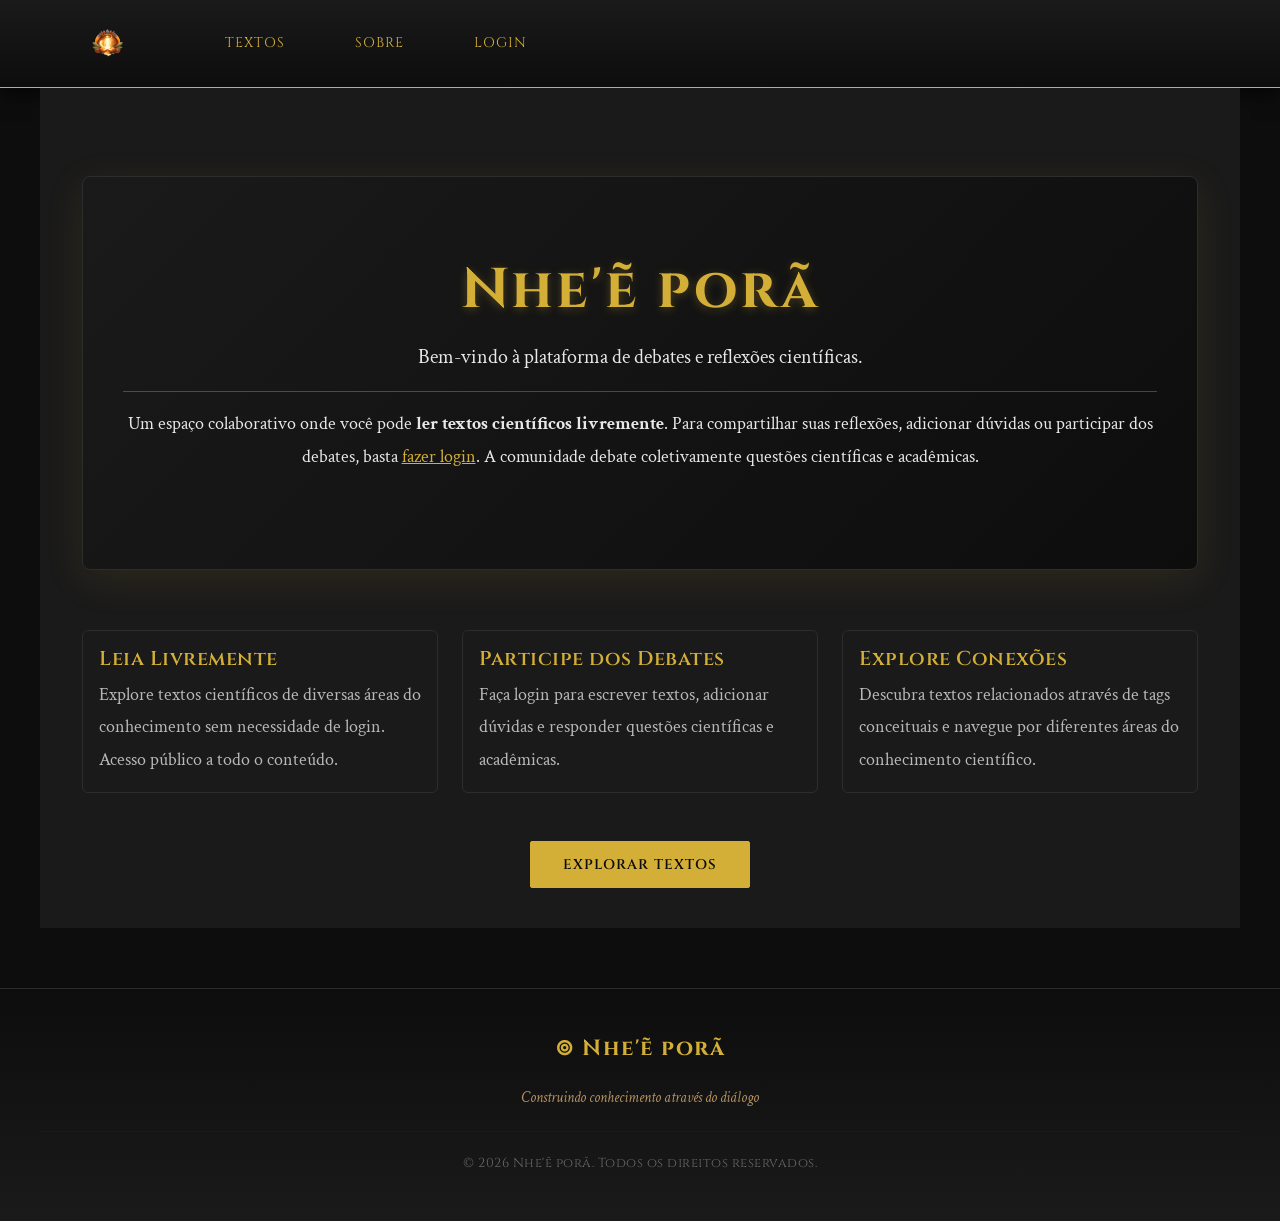
<file: index.html>
<!DOCTYPE html>
<html lang="pt-BR">
  
<head>
    <meta charset="UTF-8" />
    <meta name="viewport" content="width=device-width, initial-scale=1.0" />
    <title>Nhe'ẽ porã - Plataforma Científica Colaborativa</title>

    <!-- CSS -->
    <link rel="stylesheet" href="resources/bootstrap/bootstrap.min.css" />
    <link rel="stylesheet" href="resources/main.css" />
  </head>

  <body>
    <!-- Menu do sistema -->
    <nav>
      <a href="#home" style="display: inline-flex; align-items: center; margin-right: 40px; text-decoration: none;">
        <img src="resources/images/logo.png" alt="Nhe'ẽ porã" style="height: 65px; width: 65px; object-fit: contain;">
      </a>
      <a href="#texts">Textos</a>
      <a href="#about">Sobre</a>
      
      <!-- Dropdown Minhas Reflexões (apenas para usuários autenticados) -->
      <div class="nav-dropdown" id="myReflectionsDropdown" style="display: none;">
        <a href="#" class="dropdown-toggle">
          Minhas Reflexões
          <span class="dropdown-arrow">▼</span>
        </a>
        <div class="dropdown-menu">
          <a href="#my-account" class="dropdown-item">Minha Conta</a>
          <a href="#my-texts" class="dropdown-item">Meus Textos</a>
          <a href="#concept-map" class="dropdown-item">Mapa Conceitual</a>
        </div>
      </div>
      
      <a href="#login" id="loginLink" style="display: none;">Login</a>
      <a href="#logout" id="logoutLink" style="display: none;">Sair</a>
    </nav>
    
    <!-- Container principal SPA -->
    <div id="content"></div>

    <!-- Loading Spinner -->
    <div class="loading-spinner" id="loadingSpinner">
        <div class="spinner"></div>
    </div>

    <!-- Rodapé -->
    <footer>
        <div class="footer-content">
            <div class="footer-logo">⊚ Nhe'ẽ porã</div>
            <p class="footer-text">Construindo conhecimento através do diálogo</p>
            <p class="footer-copyright">© 2026 Nhe'ẽ porã. Todos os direitos reservados.</p>
        </div>
    </footer>

    <!-- Java Scripts -->
    <script src="resources/bootstrap/bootstrap.bundle.min.js"></script>
    
    <!-- API Services Layer -->
    <script src="resources/services/config/api.config.js"></script>
    <script src="resources/services/api.service.js"></script>
    <script src="resources/services/interceptors.js"></script>
    <script src="resources/services/auth.service.js"></script>
    <script src="resources/services/text.service.js"></script>
    <script src="resources/services/question.service.js"></script>
    <script src="resources/services/user.service.js"></script>
    <script src="resources/services/concept.service.js"></script>
    <script src="resources/services/contact.service.js"></script>
    <script src="resources/services/domain.service.js"></script>
    
    <script src="resources/main.js"></script>
  </body>

</html>
</file>
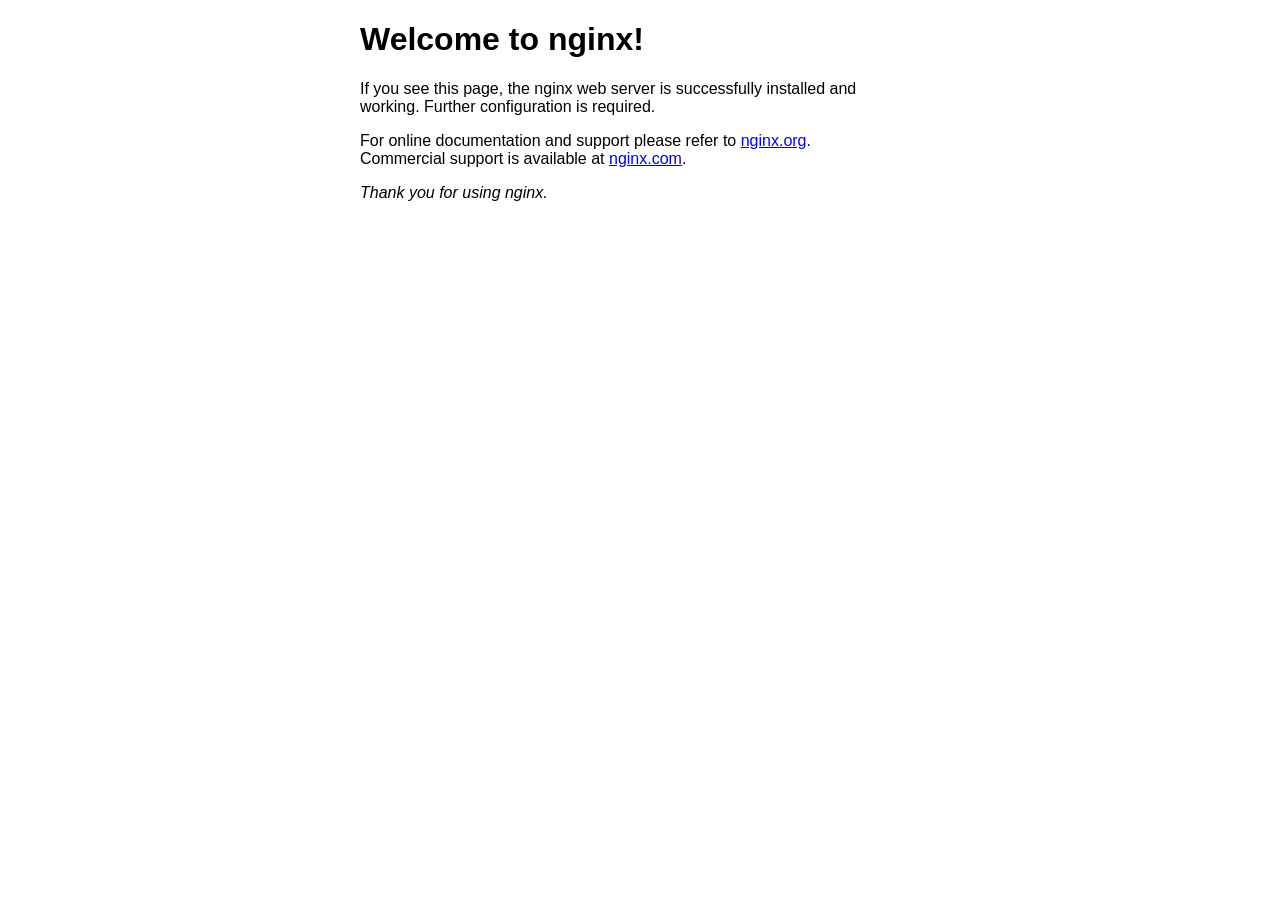
<file: server/nginx/nginx-1.25.3/html/index.html>
<!DOCTYPE html>
<html>
<head>
<title>Welcome to nginx!</title>
<style>
html { color-scheme: light dark; }
body { width: 35em; margin: 0 auto;
font-family: Tahoma, Verdana, Arial, sans-serif; }
</style>
</head>
<body>
<h1>Welcome to nginx!</h1>
<p>If you see this page, the nginx web server is successfully installed and
working. Further configuration is required.</p>

<p>For online documentation and support please refer to
<a href="http://nginx.org/">nginx.org</a>.<br/>
Commercial support is available at
<a href="http://nginx.com/">nginx.com</a>.</p>

<p><em>Thank you for using nginx.</em></p>
</body>
</html>
</file>
<file: resources/main.css>
/* Importar fontes para textos filosóficos */
@import url('https://fonts.googleapis.com/css2?family=Crimson+Text:ital,wght@0,400;0,600;0,700;1,400&family=Cinzel:wght@400;600;700&display=swap');

/* Reset e Estilos Base */
body {
    background-color: #0d0d0d;
    color: #e8e8e8;
    font-family: 'Crimson Text', Georgia, serif;
    font-size: 18px;
    line-height: 1.8;
    margin: 0;
    padding: 0;
}

h1, h2, h3, h4, h5, h6 {
    font-family: 'Cinzel', Georgia, serif;
    color: #d4af37;
    font-weight: 600;
    letter-spacing: 0.5px;
}

nav {
    display: flex;
    align-items: center;
    background: linear-gradient(180deg, #1a1a1a 0%, #0d0d0d 100%);
    padding: 5px 40px;
    box-shadow: 0 4px 20px rgba(0, 0, 0, 0.8);
    border-bottom: 1px solid #d4af37;
}

nav a {
    color: #d4af37;
    margin: 0 25px;
    text-decoration: none;
    font-family: 'Cinzel', serif;
    font-weight: 400;
    font-size: 14px;
    letter-spacing: 1px;
    text-transform: uppercase;
    transition: all 0.3s ease;
    padding: 5px 10px;
    border-radius: 2px;
    border-bottom: 2px solid transparent;
}

nav a:hover {
    color: #f5f5f5;
    border-bottom: 2px solid #d4af37;
}

/* Dropdown Menu */
.nav-dropdown {
    position: relative;
    margin: 0 25px;
}

.dropdown-toggle {
    color: #d4af37;
    text-decoration: none;
    font-family: 'Cinzel', serif;
    font-weight: 400;
    font-size: 14px;
    letter-spacing: 1px;
    text-transform: uppercase;
    transition: all 0.3s ease;
    padding: 5px 10px;
    border-radius: 2px;
    border-bottom: 2px solid transparent;
    cursor: pointer;
    display: flex;
    align-items: center;
    gap: 8px;
}

.dropdown-toggle:hover {
    color: #f5f5f5;
    border-bottom: 2px solid #d4af37;
}

.dropdown-arrow {
    font-size: 10px;
    transition: transform 0.3s ease;
}

.nav-dropdown.active .dropdown-arrow {
    transform: rotate(180deg);
}

.dropdown-menu {
    display: none;
    position: absolute;
    top: 100%;
    left: 0;
    background: linear-gradient(180deg, #1a1a1a 0%, #0d0d0d 100%);
    border: 1px solid #d4af37;
    border-radius: 4px;
    width: 230px !important;
    margin-top: 10px;
    box-shadow: 0 8px 24px rgba(0, 0, 0, 0.8);
    z-index: 1000;
    overflow: hidden;
}

.nav-dropdown.active .dropdown-menu {
    display: block;
}

.dropdown-item {
    display: block;
    width: 80% !important;
    color: #d4af37;
    padding: 12px 10px 12px 5px;
    text-decoration: none;
    font-family: 'Cinzel', serif;
    font-size: 12px;
    letter-spacing: 0px;
    text-transform: uppercase;
    transition: all 0.3s ease;
    border-bottom: 1px solid #2d2d2d;
    white-space: nowrap;
    overflow: hidden;
    text-overflow: ellipsis;
    box-sizing: border-box;
}

.dropdown-item:last-child {
    border-bottom: none;
}

.dropdown-item:hover {
    background-color: #2d2d2d;
    color: #f5f5f5;
    padding-left: 10px;
    padding-right: 10px;
}

footer {
    background: linear-gradient(180deg, #0d0d0d 0%, #1a1a1a 100%);
    color: #999;
    text-align: center;
    padding: 40px 20px 30px;
    width: 100%;
    border-top: 1px solid #2d2d2d;
    margin-top: 60px;
}

.footer-content {
    max-width: 1200px;
    margin: 0 auto;
}

.footer-logo {
    color: #d4af37;
    font-size: 22px;
    font-weight: 700;
    font-family: 'Cinzel', serif;
    letter-spacing: 1.5px;
    margin-bottom: 15px;
}

.footer-text {
    color: #b8935e;
    font-size: 15px;
    font-family: 'Crimson Text', serif;
    margin-bottom: 10px;
    font-style: italic;
}

.footer-copyright {
    color: #666;
    font-size: 13px;
    font-family: 'Cinzel', serif;
    letter-spacing: 0.5px;
    margin-top: 20px;
    padding-top: 20px;
    border-top: 1px solid #1a1a1a;
}

#content {
    padding: 40px 20px;
    max-width: 1200px;
    margin-left: auto;
    margin-right: auto;
    background-color: #1a1a1a;
    min-height: calc(100vh - 160px);
}

/* Loading Spinner */
.loading-spinner {
    display: none;
    position: fixed;
    top: 50%;
    left: 50%;
    transform: translate(-50%, -50%);
    z-index: 9999;
    background-color: rgba(13, 13, 13, 0.95);
    padding: 40px;
    border-radius: 8px;
    border: 1px solid #d4af37;
}

.loading-spinner.active {
    display: block;
}

.spinner {
    border: 4px solid #2d2d2d;
    border-top: 4px solid #d4af37;
    border-radius: 50%;
    width: 60px;
    height: 60px;
    animation: spin 1s linear infinite;
}

@keyframes spin {
    0% { transform: rotate(0deg); }
    100% { transform: rotate(360deg); }
}

/* Validação de formulários */
.form-control {
    background-color: #2d2d2d;
    border: 1px solid #404040;
    color: #e8e8e8;
    font-family: 'Crimson Text', Georgia, serif;
    font-size: 16px;
    padding: 12px 16px;
    transition: all 0.3s ease;
}

.form-control::placeholder {
    color: #b8935e;
    opacity: 1;
}

.form-control:focus {
    background-color: #1a1a1a;
    border-color: #d4af37;
    color: #f5f5f5;
    box-shadow: 0 0 0 0.2rem rgba(212, 175, 55, 0.15);
}

.form-control.is-invalid {
    border-color: #c9302c;
    background-color: #2d1a1a;
}

.form-control.is-valid {
    border-color: #5cb85c;
    background-color: #1a2d1a;
}

.form-label {
    color: #d4af37;
    font-family: 'Cinzel', serif;
    font-size: 14px;
    letter-spacing: 0.5px;
    margin-bottom: 8px;
    text-transform: uppercase;
}

.invalid-feedback {
    display: none;
    color: #ff6b6b;
    font-size: 0.875rem;
    margin-top: 0.5rem;
    font-style: italic;
}

.form-control.is-invalid ~ .invalid-feedback {
    display: block;
}

.alert {
    padding: 16px 24px;
    margin-bottom: 24px;
    border-radius: 4px;
    border-left: 4px solid;
    font-family: 'Crimson Text', serif;
}

.alert-danger {
    background-color: #2d1a1a;
    border-color: #c9302c;
    color: #ff6b6b;
}

.alert-success {
    background-color: #1a2d1a;
    border-color: #5cb85c;
    color: #90ee90;
}

.btn {
    font-family: 'Cinzel', serif;
    letter-spacing: 1px;
    text-transform: uppercase;
    font-size: 14px;
    padding: 12px 32px;
    border-radius: 2px;
    transition: all 0.3s ease;
}

.btn-primary {
    background-color: #d4af37;
    border: 1px solid #d4af37;
    color: #0d0d0d;
    font-weight: 600;
}

.btn-primary:hover {
    background-color: #f5d76e;
    border-color: #f5d76e;
    color: #0d0d0d;
    transform: translateY(-2px);
    box-shadow: 0 4px 12px rgba(212, 175, 55, 0.3);
}

.btn-success {
    background-color: #5cb85c;
    border: 1px solid #5cb85c;
    color: #0d0d0d;
    font-weight: 600;
}

.btn-success:hover {
    background-color: #7cd87c;
    border-color: #7cd87c;
    transform: translateY(-2px);
}

/* Containers de Formulários */
.login-container,
.register-container,
.forgot-container,
.contact-container {
    max-width: 550px;
    margin: 60px auto;
    padding: 50px 40px;
    background: linear-gradient(145deg, #1a1a1a 0%, #0d0d0d 100%);
    border-radius: 4px;
    box-shadow: 0 8px 32px rgba(0, 0, 0, 0.6);
    border: 1px solid #2d2d2d;
}

.login-container h1,
.register-container h1,
.forgot-container h1,
.contact-container h1 {
    margin-bottom: 30px;
    text-align: center;
    color: #d4af37;
    font-size: 32px;
    font-weight: 600;
}

.login-container p,
.register-container p,
.forgot-container p {
    text-align: center;
    margin-top: 20px;
}

.login-container a,
.register-container a,
.forgot-container a,
.contact-container a {
    color: #d4af37;
    text-decoration: none;
    transition: color 0.3s ease;
}

.login-container a:hover,
.register-container a:hover,
.forgot-container a:hover,
.contact-container a:hover {
    color: #f5d76e;
    text-decoration: underline;
}

/* Página 404 */
.error-container {
    padding: 80px 20px;
    text-align: center;
}

.error-code {
    font-size: 140px;
    font-weight: bold;
    color: #d4af37;
    line-height: 1;
    font-family: 'Cinzel', serif;
    text-shadow: 0 4px 8px rgba(0, 0, 0, 0.5);
}

.error-container h1 {
    color: #e8e8e8;
    margin: 20px 0;
}

.error-container .lead {
    color: #999;
    font-size: 18px;
}
</file>
